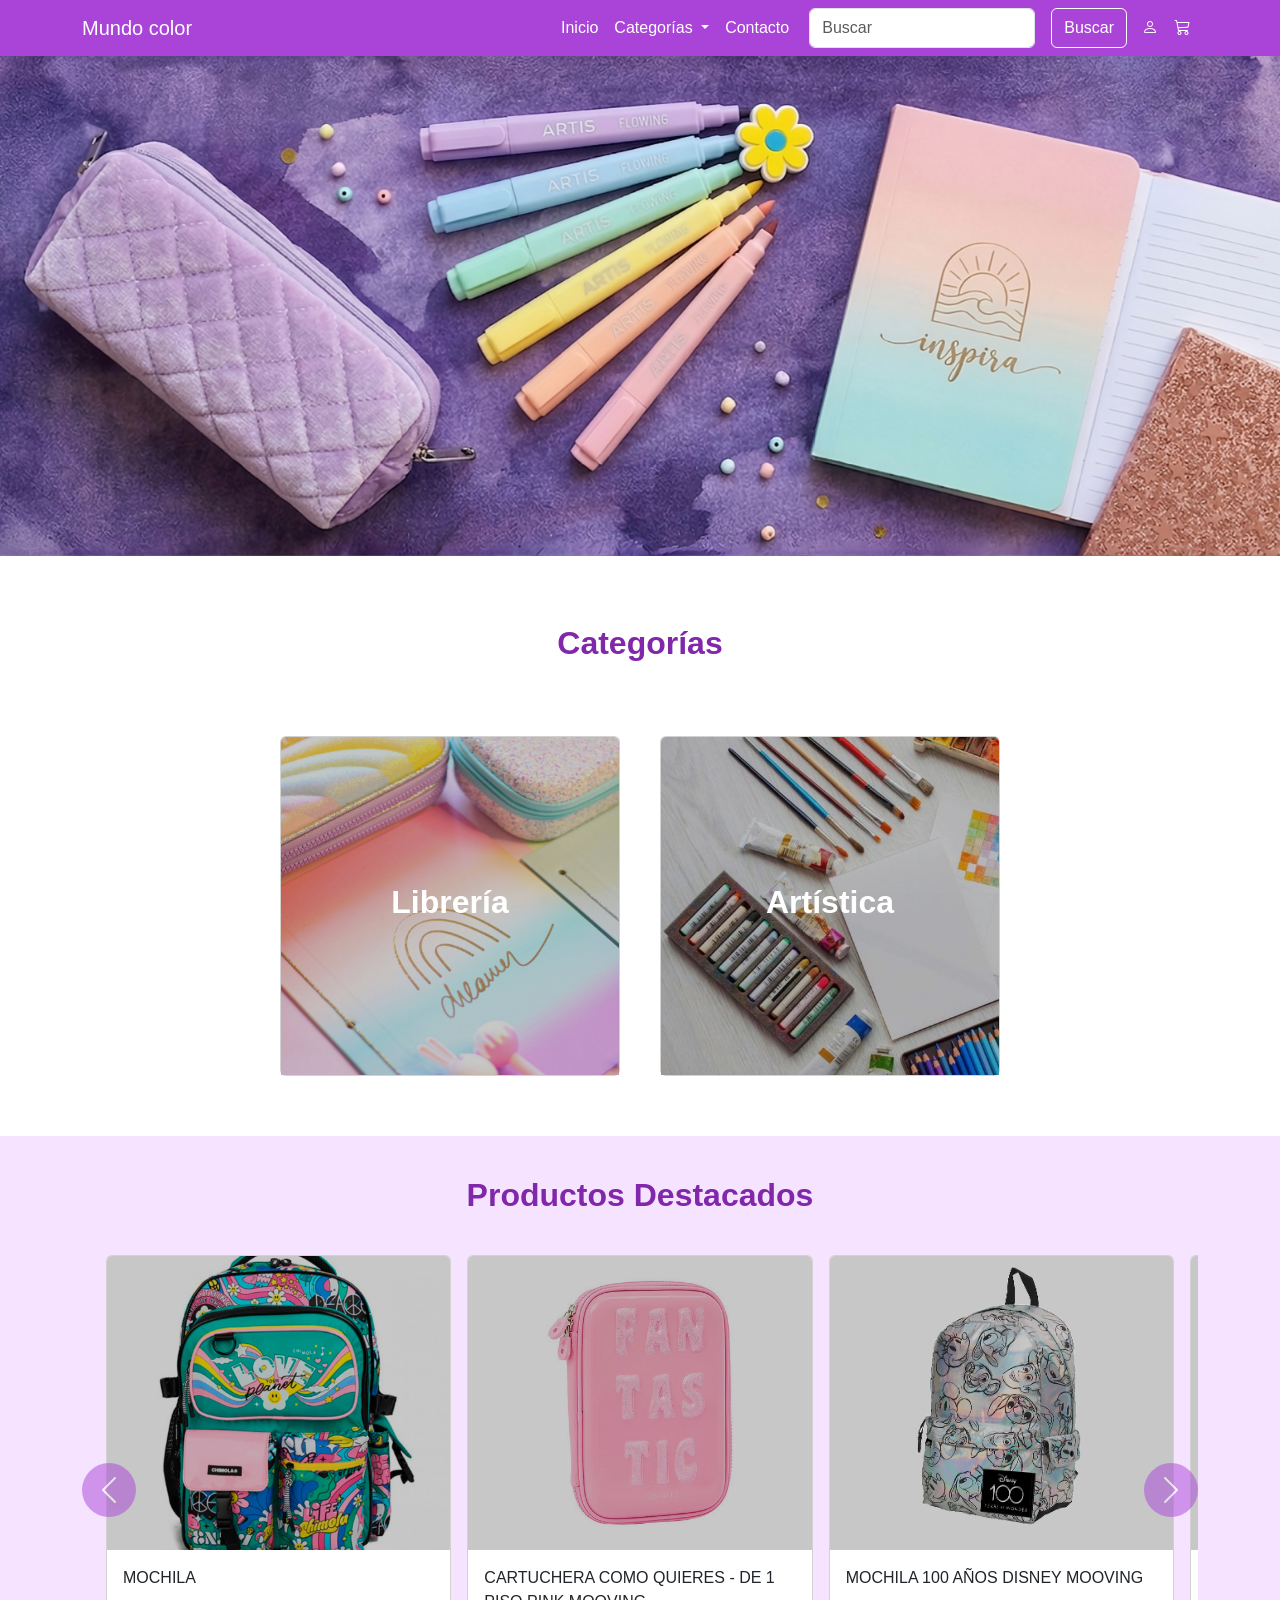
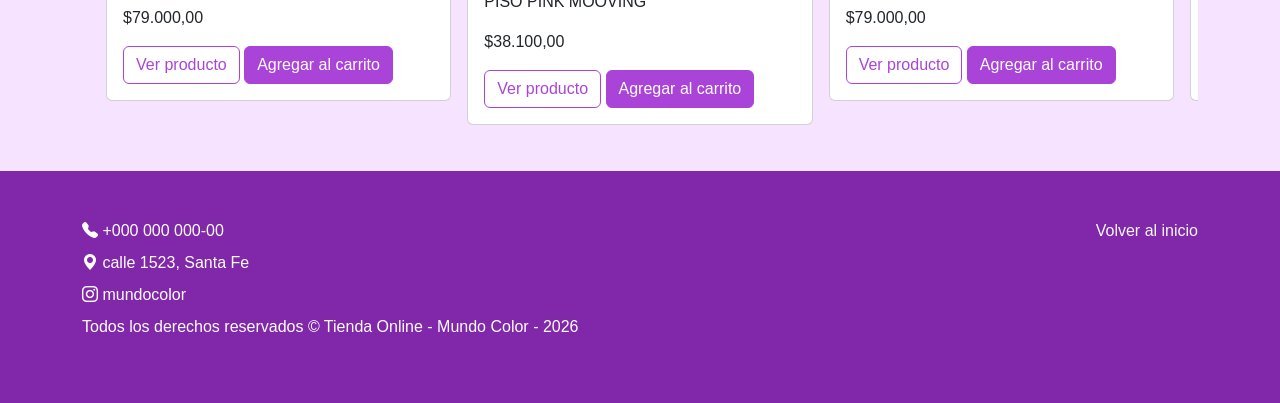
<file: index.html>
<!DOCTYPE html>
<html lang="es">
<head>
  <meta charset="UTF-8">
  <meta name="viewport" content="width=device-width, initial-scale=1.0">
  <title>Librería Mundo Color</title>

<link rel="stylesheet" href="https://cdn.jsdelivr.net/npm/bootstrap-icons@1.11.3/font/bootstrap-icons.min.css">
  <link href="https://cdn.jsdelivr.net/npm/bootstrap@5.3.3/dist/css/bootstrap.min.css" rel="stylesheet">
  <link rel="stylesheet" href="Style/inicio.css">
</head>
<body>

<!-- NAVBAR -->

<nav class="navbar navbar-expand-lg navbar-dark bg-dark" id="navbar">
  <div class="container">
    <a class="navbar-brand" href="#">Mundo color</a>


    <button class="navbar-toggler" type="button" data-bs-toggle="collapse" data-bs-target="#menu">
      <span class="navbar-toggler-icon"></span>
    </button>


    <div class="collapse navbar-collapse" id="menu">
      <ul class="navbar-nav ms-auto">
        <li class="nav-item"><a class="nav-link" href="index.html">Inicio</a></li>
        <!-- dropdown -->
         <li class="nav-item dropdown">
          <a class="nav-link dropdown-toggle" href="#" id="navbarDropdown" role="button" data-bs-toggle="dropdown" aria-expanded="false">
            Categorías
          </a>
          <ul class="dropdown-menu" aria-labelledby="navbarDropdown">
            <li><a class="dropdown-item" href="categoria1.html">Librería</a></li>
            <li><a class="dropdown-item" href="categoria2.html">Artística</a></li>
            <li><a class="dropdown-item" href="categoria3.html">Cotillón</a></li>
          </ul>
        </li>
        <li class="nav-item"><a class="nav-link" href="contacto.html">Contacto</a></li>
      
  <!-- buscador -->
      <form class="d-flex">
        <input class="form-control me-2" type="search" placeholder="Buscar" aria-label="Search">
        <button class="btn btn-outline-success" type="submit">Buscar</button>
      </form>
        
      <li class="nav-item person"><a class="nav-link" href="sesion.html"><i class="bi bi-person"></i></a></li>
      <li class="nav-item"><a class="nav-link" href="carrito.html"><i class="bi bi-cart3"></i></a></li>

      </ul>
   
    </div>
  </div>
</nav>

<!-- CARROUSEL -->
<div id="carouselExample" class="carousel slide" data-bs-ride="carousel">
  <div class="carousel-inner">


    <div class="carousel-item active">
      <img src="./Imagenes/banners/carrousel.png" class="d-block w-100" alt="Banner 1">
    </div>


    <div class="carousel-item">
      <img src="./Imagenes/banners/carrousel2.png" class="d-block w-100" alt="Banner 2">
    </div>

    


  </div>
</div>


<section class="container mt-5">
  <h2 class="text-center mb-4 title-categorias">Categorías</h2>


              <!-- CATEGORÍAS  -->
<div class="categorias">
      <div class="row row-cols-1 row-cols-md-3 g-4" id="categorias">
      <div class="col">
        <a href="categoria1.html" class="text-decoration-none">
      <div class="card text-black">
        <img src="./Imagenes/Portadas/portada.png" class="card-img-top" alt="Librería" >

        <div class="card-img-overlay d-flex align-items-center justify-content-center">
          <h2 class="card-title">Librería</h2>
        </div>
      </div>
        </a>
    </div>
  

      <div class="col">
        <a href="categoria2.html" class="text-decoration-none">
      <div class="card text-black">
        <img src="./Imagenes/Portadas/Portada-artist.jpg" class="card-img-top" alt="Cotillón">

        <div class="card-img-overlay d-flex align-items-center justify-content-center">
          <h2 class="card-title">Artística</h2>
        </div>
      </div>
        </a>
    </div>
    </div>
  </div>
</div>

</section>

<!--  PRODUCTOS DESTACADOS -->
<div class="card-container">
<section class="container mt-5 ">
  <h2 class="text-center mb-4 title-destacados">Productos Destacados</h2>
<div id="carouselExample" class="carousel slide">
  <div class="carousel-inner carousel-card" >
    <div class="carousel-item active carousel-card-item" >
      <div class="card" >
        <div class="image-wrapper">
  <img src="Imagenes/1224031.jpg" class="card-img-top img-carousel" alt="...">
  </div>
  <div class="card-body">
 <p class="card-text">MOCHILA </p>
              <p class="card-text">$79.000,00</p>
                  <button type="button" class="btn btn-outline-secondary"
                    data-bs-toggle="modal"
                    data-bs-target="#modalMochilaPlanet">
                    Ver producto
                  </button>   
    <a href="" class="btn btn-primary">Agregar al carrito</a>
    
  </div>
</div>
    </div>
    <div class="carousel-item carousel-card-item" >
      <div class="card" >
        <div class="image-wrapper">
  <img src="Imagenes/imagen.webp" class="card-img-top img-carousel" alt="..." >
  </div>
  <div class="card-body">
   <p class="card-text">CARTUCHERA COMO QUIERES - DE 1 PISO PINK MOOVING</p>
              <p class="card-text">$38.100,00</p>
               <button type="button" class="btn btn-outline-secondary"
                    data-bs-toggle="modal"
                    data-bs-target="#modalrosa">
                    Ver producto
                  </button>  
    <a href="" class="btn btn-primary">Agregar al carrito</a>
  </div>
</div>
    </div>
    <div class="carousel-item carousel-card-item" >
      <div class="card" >
        <div class="image-wrapper">
  <img src="Imagenes/mochila.webp" class="card-img-top img-carousel" alt="..." >
  </div>
  <div class="card-body">
 <p class="card-text">MOCHILA 100 AÑOS DISNEY MOOVING</p>
              <p class="card-text">$79.000,00</p>
               <button type="button" class="btn btn-outline-secondary"
                    data-bs-toggle="modal"
                    data-bs-target="#modalMochilaDisney">
                    Ver producto
                  </button>  
    <a href="#" class="btn btn-primary">Agregar al carrito</a>
  </div>
</div>
    </div>
    <div class="carousel-item carousel-card-item" >
      <div class="card" >
        <div class="image-wrapper">
  <img src="Imagenes/mochila2.webp" class="card-img-top img-carousel" alt="..." >
  </div>
  <div class="card-body">
     <p class="card-text">MOCHILA BAIRES MOOVING</p>
              <p class="card-text">$113.750,00</p>
                <button type="button" class="btn btn-outline-secondary"
                    data-bs-toggle="modal"
                    data-bs-target="#modalBaires">
                    Ver producto
                  </button> 
    <a href="#" class="btn btn-primary">Agregar al carrito</a>
  </div>
</div>
    </div>
    
    <div class="carousel-item carousel-card-item" >
      <div class="card" >
        <div class="image-wrapper">
  <img src="Imagenes/fibrones.webp" class="card-img-top img-carousel" alt="..." >
  </div>
  <div class="card-body">
        <p class="card-text">Fibrones doble punta Touch x24 </p>
              <p class="card-text">$ 19.550,00</p>
                <button type="button" class="btn btn-outline-secondary"
                    data-bs-toggle="modal"
                    data-bs-target="#modalFibrones">
                    Ver producto
                  </button> 
    <a href="#" class="btn btn-primary">Agregar al carrito</a>
  </div>
</div>
    </div>
  </div>
  <button class="carousel-control-prev" type="button" data-bs-target="#carouselExample" data-bs-slide="prev">
    <span class="carousel-control-prev-icon" aria-hidden="true"></span>
    <span class="visually-hidden">Previous</span>
  </button>
  <button class="carousel-control-next" type="button" data-bs-target="#carouselExample" data-bs-slide="next">
    <span class="carousel-control-next-icon" aria-hidden="true"></span>
    <span class="visually-hidden">Next</span>
  </button>
</div>
</section>
</div>


<!-- MODAL PRODUCTOS DESTACADOS -->

<div class="modal fade" id="modalMochilaPlanet" tabindex="-1" aria-labelledby="exampleModalCenterTitle" aria-hidden="true">
  <div class="modal-dialog modal-dialog-centered">
    <div class="modal-content">
      <div class="modal-header">
        <h5 class="modal-title" id="exampleModalCenterTitle">Detalle del producto</h5>
        
        <button type="button" class="btn-close" data-bs-dismiss="modal" aria-label="Close"></button>
      </div>
      <div class="modal-body">
      <p>Lo que tenés que saber de este producto:</p> 
          </p>Diseño de la tela: CHIMOLA TR95</p>
          <p>Mochila reforzada hecha de poliéster.</p>
          <p>Sistema de cerrado: cierre.</p>
          <p>Tiene 6 compartimentos y bolsillo para botellas.</p>
      </div>
      <div class="modal-footer">
        <button type="button" class="btn btn-secondary" data-bs-dismiss="modal">Cerrar</button>
      </div>
    </div>
  </div>
</div>

    </div>
  </div>    


<!-- modal producto 2 -->

<div class="modal fade" id="modalrosa" tabindex="-1">  
    <div class="modal-dialog modal-dialog-centered">
    <div class="modal-content">
      <div class="modal-header">
        <h5 class="modal-title" id="exampleModalCenterTitle">Detalle del producto</h5>
        
        <button type="button" class="btn-close" data-bs-dismiss="modal" aria-label="Close"></button>
      </div>
      <div class="modal-body">
        <p>Canopla EVA 1 piso con relieve COMO QUIERES - PINK MOOVING</p>

            <p>Solapa interna con 24 elásticos para lápices ✏️</p>

            <p>Excelente calidad y costuras resistentes 💪</p>

            <p>Medidas: 16x23x4.5 cm 📏</p>

            <p>Fabricada en EVA de alta densidad, duradera y ligera 🛡️</p>

            <p>2 bolsillos internos grandes de red con interior celeste 💙</p>

            <p>Ideal para organizar tus lápices y útiles con estilo y funcionalidad. </p>
      </div>
      <div class="modal-footer">
        <button type="button" class="btn btn-secondary" data-bs-dismiss="modal">Cerrar</button>
      </div>
    </div>
  </div>
</div>

    </div>
  </div>    

<!-- modal producto 3 -->


<div class="modal fade" id="modalMochilaDisney" tabindex="-1">
    <div class="modal-dialog modal-dialog-centered">
    <div class="modal-content">
      <div class="modal-header">
        <h5 class="modal-title" id="exampleModalCenterTitle">Detalle del producto</h5>
        
        <button type="button" class="btn-close" data-bs-dismiss="modal" aria-label="Close"></button>
      </div>
      <div class="modal-body">
                <p>La Mochila Mooving Disney 100 es el complemento perfecto para cualquier aventura diaria o viaje escolar. Con una capacidad de 19 litros, está diseñada para transportar con facilidad una notebook de hasta 17 pulgadas, protegiéndola en su compartimento especial.  </p>
        <p>Su material PU holográfico no solo le da un toque moderno y llamativo, sino que también es resistente para el uso cotidiano. El color violeta y el diseño inspirado en los icónicos personajes Disney añaden un estilo único y divertido a tus días.</p>
      </div>
      <div class="modal-footer">
        <button type="button" class="btn btn-secondary" data-bs-dismiss="modal">Cerrar</button>
      </div>
    </div>
  </div>
</div>

    </div>
  </div>    



<!-- producto 4 -->

<div class="modal fade" id="modalBaires" tabindex="-1">
    <div class="modal-dialog modal-dialog-centered">
    <div class="modal-content">
      <div class="modal-header">
        <h5 class="modal-title" id="exampleModalCenterTitle">Detalle del producto</h5>
        
        <button type="button" class="btn-close" data-bs-dismiss="modal" aria-label="Close"></button>
      </div>
      <div class="modal-body">
     <p>MOCHILA URBANA ESCOLAR CON COMPARTIMIENTO ACOLCHONADO PARA N NOTEBOOK DE 17'', COSTURAS REFORZADAS, INTERIOR COMPLETAMENTE FORRADO Y BOLSILLOS LATERALES   </p>
        <p>Medida: 42X28,5X15,5 CM 19 LITROS</p>
      </div>
      <div class="modal-footer">
        <button type="button" class="btn btn-secondary" data-bs-dismiss="modal">Cerrar</button>
      </div>
    </div>
  </div>
</div>

    </div>
  </div>   

<!-- producto 5 -->

<div class="modal fade" id="modalFibrones" tabindex="-1">
    <div class="modal-dialog modal-dialog-centered">
    <div class="modal-content">
      <div class="modal-header">
        <h5 class="modal-title" id="exampleModalCenterTitle">Detalle del producto</h5>
        
        <button type="button" class="btn-close" data-bs-dismiss="modal" aria-label="Close"></button>
      </div>
      <div class="modal-body">
      <p>Fibrones Touch doble punta x24 colores con excelente pigmentación 🎨</p>

<p>Perfectos para ilustración, dibujo, lettering y trabajos creativos ✨</p>

<p>Incluyen punta fina y biselada para mayor precisión y variedad de trazos.</p>
      </div>
      <div class="modal-footer">
        <button type="button" class="btn btn-secondary" data-bs-dismiss="modal">Cerrar</button>
      </div>
    </div>
  </div>
</div>

    </div>
  </div>   

<!-- producto 6 -->

<div class="modal fade" id="modalCarpetaPastel" tabindex="-1">
    <div class="modal-dialog modal-dialog-centered">
    <div class="modal-content">
      <div class="modal-header">
        <h5 class="modal-title" id="exampleModalCenterTitle">Detalle del producto</h5>
        
        <button type="button" class="btn-close" data-bs-dismiss="modal" aria-label="Close"></button>
      </div>
      <div class="modal-body">
      <p>Carpeta Pastel x12 con diseño adorable 🌸</p>

<p>Tapa resistente y de excelente calidad para acompañarte todo el año 💪</p>

<p>Ideal para organizar hojas, apuntes y materias con mucho estilo 📚</p>

<p>Cuenta con anillos reforzados y cierre seguro para mayor comodidad ✨</p>

<p>Perfecta para la escuela, el colegio o uso diario.</p>
      </div>
      <div class="modal-footer">
        <button type="button" class="btn btn-secondary" data-bs-dismiss="modal">Cerrar</button>
      </div>
    </div>
  </div>
</div>

    </div>
  </div>   



<!-- FOOTER -->
<footer class="text-muted py-5 ">
  <div class="container">

    <p class="float-end mb-1">
      <a href="#" class="text-light text-decoration-none">
        Volver al inicio
      </a>
    </p>
<p class="mb-2">
  <i class="bi bi-telephone-fill"></i>
  +000 000 000-00
</p>
    <p class="mb-2">
      <i class="bi bi-geo-alt-fill"></i>
      calle 1523, Santa Fe
    </p>

    <p class="mb-0">
      <i class="bi bi-instagram"></i>
      mundocolor
    </p>
    <p class="mt-2">
      Todos los derechos reservados &copy; Tienda Online - Mundo Color - 2026
    </p>


  </div>
</footer>
<script src="https://code.jquery.com/jquery-3.7.1.min.js"></script>

<script src="https://cdn.jsdelivr.net/npm/bootstrap@5.3.3/dist/js/bootstrap.bundle.min.js"></script>

<script src="./js/index.js"></script>
</body>
</html>
</file>
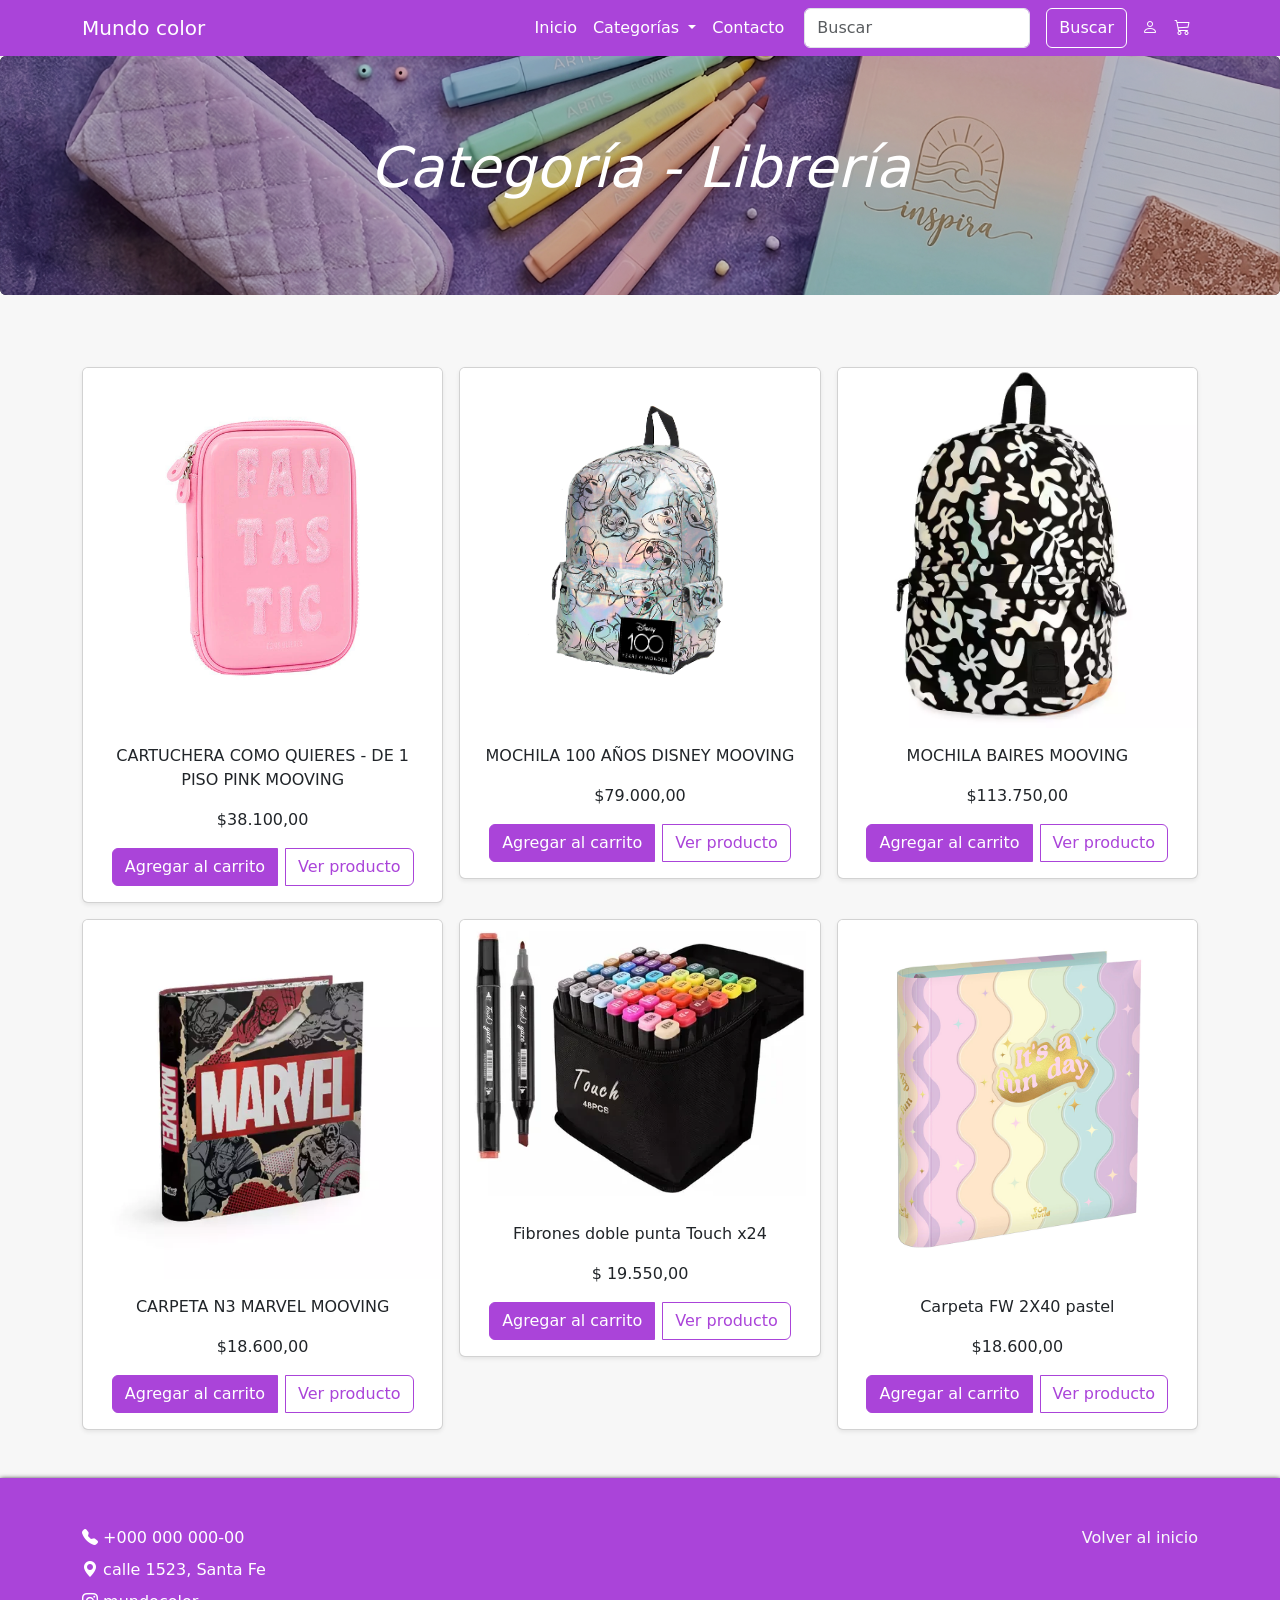
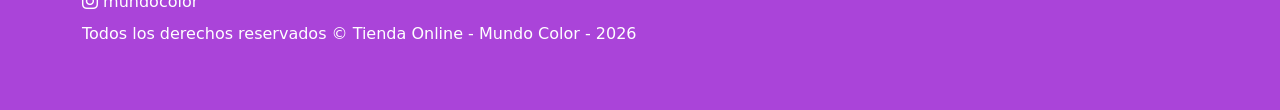
<file: categoria1.html>
<!DOCTYPE html>
<html lang="en">
<head>
    <meta charset="UTF-8">
    <meta name="viewport" content="width=device-width, initial-scale=1.0">
    <link rel="stylesheet" href="https://cdn.jsdelivr.net/npm/bootstrap-icons@1.11.3/font/bootstrap-icons.min.css">
  <link href="https://cdn.jsdelivr.net/npm/bootstrap@5.3.3/dist/css/bootstrap.min.css" rel="stylesheet">
    <link rel="stylesheet" href="Style/categoria1.css">
    <title>Categoría - Librería</title>
</head>
<body>
    
<!-- Autor: Milagros Curuchet (Persona 2 - Página de categoría 1 + modal) -->


<!-- NAVBAR -->


<nav class="navbar navbar-expand-lg navbar-dark bg-dark" id="navbar">
  <div class="container">
    <a class="navbar-brand" href="#">Mundo color</a>


    <button class="navbar-toggler" type="button" data-bs-toggle="collapse" data-bs-target="#menu">
      <span class="navbar-toggler-icon"></span>
    </button>


    <div class="collapse navbar-collapse" id="menu">
      <ul class="navbar-nav ms-auto">
        <li class="nav-item"><a class="nav-link" href="index.html">Inicio</a></li>
        <!-- dropdown -->
         <li class="nav-item dropdown">
          <a class="nav-link dropdown-toggle" href="#" id="navbarDropdown" role="button" data-bs-toggle="dropdown" aria-expanded="false">
            Categorías
          </a>
          <ul class="dropdown-menu" aria-labelledby="navbarDropdown">
            <li><a class="dropdown-item" href="categoria1.html">Librería</a></li>
            <li><a class="dropdown-item" href="categoria2.html">Artística</a></li>
            <li><a class="dropdown-item" href="categoria3.html">Cotillón</a></li>
          </ul>
        </li>
        <li class="nav-item"><a class="nav-link" href="contacto.html">Contacto</a></li>
      
  <!-- buscador -->
      <form class="d-flex">
        <input class="form-control me-2" type="search" placeholder="Buscar" aria-label="Search">
        <button class="btn btn-outline-success" type="submit">Buscar</button>
      </form>
        
      <li class="nav-item person"><a class="nav-link" href="sesion.html"><i class="bi bi-person"></i></a></li>
      <li class="nav-item"><a class="nav-link" href="carrito.html"><i class="bi bi-cart3"></i></a></li>

      </ul>
   
    </div>
  </div>
</nav>


<!-- Banner -->

  <div class="p-4 p-md-5 mb-4 text-white rounded bg-dark d-flex justify-content-center align-items-center text-center" id="banner-categoria">
    <div class="col-12 col-md-8 px-0">
      <h1 class="display-4 fst-italic titulo-categoria">Categoría - Librería</h1>
      <p class="lead my-3"></p>
      <p class="lead mb-0"><a href="#" class="text-white fw-bold"></a></p>
    </div>
  </div>

<!-- CARDS -->
  <div class="album py-5 bg-light container-cards" >
    <div class="container">

      <div class="row row-cols-1 row-cols-sm-2 row-cols-md-3 g-3">
        <div class="col">
          <div class="card shadow-sm">
        <img src="./Imagenes/imagen.webp" class="card-img-top" alt="Producto cartuchera rosa de un piso con la frase 'fantastic'">
            <div class="card-body text-center">
              <p class="card-text">CARTUCHERA COMO QUIERES - DE 1 PISO PINK MOOVING</p>
              <p class="card-text">$38.100,00</p>
              <div class="d-flex justify-content-center align-items-center">
                <div class="btn-group">
                  <button class="btn btn-primary me-2 btn-carrito">Agregar al carrito</button>
                    <button type="button" class="btn btn-outline-secondary " data-bs-toggle="modal" data-bs-target="#exampleModalCenter">
                                        Ver producto
                    </button>
                </div>
              </div>
            </div>
          </div>
        </div>
        <div class="col">
          <div class="card shadow-sm">
            <img src="./Imagenes/mochila.webp" class="card-img-top" alt="Producto mochila holográfica estampadas con caras de stich, woody, donald, mickey, minnie y goofy">
            <div class="card-body text-center">
              <p class="card-text">MOCHILA 100 AÑOS DISNEY MOOVING</p>
              <p class="card-text">$79.000,00</p>
              <div class="d-flex justify-content-center align-items-center">
                <div class="btn-group">
                  <button class="btn btn-primary me-2 btn-carrito">Agregar al carrito</button>
                    <button type="button" class="btn btn-outline-secondary"
                        data-bs-toggle="modal"
                        data-bs-target="#modalMochilaDisney">
                          Ver producto
                    </button>
                </div>
              </div>
            </div>
          </div>
        </div>
        <div class="col">
          <div class="card shadow-sm">
        <img src="./Imagenes/mochila2.webp" class="card-img-top" alt="Producto mochila negra y blanca con estampado ornamental">
            <div class="card-body text-center">
              <p class="card-text">MOCHILA BAIRES MOOVING</p>
              <p class="card-text">$113.750,00</p>
              <div class="d-flex justify-content-center align-items-center">
                <div class="btn-group">
                  <button class="btn btn-primary me-2 btn-carrito">Agregar al carrito</button>
<button type="button" class="btn btn-outline-secondary"
data-bs-toggle="modal"
data-bs-target="#modalBaires">
  Ver producto
</button>               
 </div>
              </div>
            </div>
          </div>
        </div>

        <div class="col">
          <div class="card shadow-sm">
            <img src="./Imagenes/carpetamarvel.webp" class="card-img-top" alt="Producto mochila marvel con estampado de los personajes de la saga">
            <div class="card-body text-center">
              <p class="card-text">CARPETA N3 MARVEL MOOVING</p>
              <p class="card-text">$18.600,00</p>
              <div class="d-flex justify-content-center align-items-center">
                <div class="btn-group">
                  <button class="btn btn-primary me-2 btn-carrito">Agregar al carrito</button>
<button type="button" class="btn btn-outline-secondary"
data-bs-toggle="modal"
data-bs-target="#modalCarpeta">
  Ver producto
</button>                     
                </div>
                
              </div>
            </div>
          </div>
        </div>
        <div class="col">
          <div class="card shadow-sm">
            <img src="./Imagenes/fibrones.webp" class="card-img-top" alt="Fibrones doble punta x24">

            <div class="card-body text-center">
              <p class="card-text">Fibrones doble punta Touch x24 </p>
              <p class="card-text">$ 19.550,00</p>
              
              <div class="d-flex justify-content-center align-items-center">
                
                <div class="btn-group">
                   <button class="btn btn-primary me-2 btn-carrito">Agregar al carrito</button>
<button type="button" class="btn btn-outline-secondary"
data-bs-toggle="modal"
data-bs-target="#modalFibrones">
  Ver producto
</button>                     
                </div>
              
              </div>
            </div>
          </div>
        </div>
        <div class="col">
          <div class="card shadow-sm">
            <img src="./Imagenes/carpeta.webp" class="card-img-top" alt="Producto carpeta de colores pasteles">

            <div class="card-body text-center">
              <p class="card-text">Carpeta FW 2X40 pastel</p>
              <p class="card-text">$18.600,00</p>
              <div class="d-flex justify-content-center align-items-center">
                <div class="btn-group">
                  <button class="btn btn-primary me-2 btn-carrito">Agregar al carrito</button>
                  <button type="button" class="btn btn-outline-secondary"
data-bs-toggle="modal"
data-bs-target="#modalCarpetaPastel">
  Ver producto
</button>   
                </div>
              </div>
            </div>
          </div>
        </div>


<!-- Modal -->
<div class="modal fade" id="exampleModalCenter" tabindex="-1" aria-labelledby="exampleModalCenterTitle" aria-hidden="true">
  <div class="modal-dialog modal-dialog-centered">
    <div class="modal-content">
      <div class="modal-header">
        <h5 class="modal-title" id="exampleModalCenterTitle">Detalle del producto</h5>
        
        <button type="button" class="btn-close" data-bs-dismiss="modal" aria-label="Close"></button>
      </div>
      <div class="modal-body">
      <img src="./Imagenes/imagen.webp" class="card-img-top img-modal" alt="Producto cartuchera rosa de un piso con la frase 'fantastic'">

        <p>Canopla EVA 1 piso con relieve COMO QUIERES - PINK MOOVING</p>

            <p>Solapa interna con 24 elásticos para lápices ✏️</p>

            <p>Excelente calidad y costuras resistentes 💪</p>

            <p>Medidas: 16x23x4.5 cm 📏</p>

            <p>Fabricada en EVA de alta densidad, duradera y ligera 🛡️</p>

            <p>2 bolsillos internos grandes de red con interior celeste 💙</p>

            <p>Ideal para organizar tus lápices y útiles con estilo y funcionalidad. </p>
      </div>
      <div class="modal-footer">
        <button type="button" class="btn btn-secondary" data-bs-dismiss="modal">Cerrar</button>
      </div>
    </div>
  </div>
</div>

    </div>
  </div>    


<!-- modal producto 2 -->

<div class="modal fade" id="modalMochilaDisney" tabindex="-1">  
    <div class="modal-dialog modal-dialog-centered">
    <div class="modal-content">
      <div class="modal-header">
        <h5 class="modal-title" id="exampleModalCenterTitle">Detalle del producto</h5>
        
        <button type="button" class="btn-close" data-bs-dismiss="modal" aria-label="Close"></button>
      </div>
      <div class="modal-body">
          <img src="./Imagenes/mochila.webp" class="card-img-top img-modal" alt="Producto mochila holográfica estampadas con caras de stich, woody, donald, mickey, minnie y goofy">

        <p>La Mochila Mooving Disney 100 es el complemento perfecto para cualquier aventura diaria o viaje escolar. Con una capacidad de 19 litros, está diseñada para transportar con facilidad una notebook de hasta 17 pulgadas, protegiéndola en su compartimento especial.  </p>
        <p>Su material PU holográfico no solo le da un toque moderno y llamativo, sino que también es resistente para el uso cotidiano. El color violeta y el diseño inspirado en los icónicos personajes Disney añaden un estilo único y divertido a tus días.</p>
      </div>
      <div class="modal-footer">
        <button type="button" class="btn btn-secondary" data-bs-dismiss="modal">Cerrar</button>
      </div>
    </div>
  </div>
</div>

    </div>
  </div>    

<!-- modal producto 3 -->


<div class="modal fade" id="modalBaires" tabindex="-1">
    <div class="modal-dialog modal-dialog-centered">
    <div class="modal-content">
      <div class="modal-header">
        <h5 class="modal-title" id="exampleModalCenterTitle">Detalle del producto</h5>
        
        <button type="button" class="btn-close" data-bs-dismiss="modal" aria-label="Close"></button>
      </div>
      <div class="modal-body">
                <img src="./Imagenes/mochila2.webp" class="card-img-top img-modal" alt="Producto mochila negra y blanca con estampado ornamental">
        <p>MOCHILA URBANA ESCOLAR CON COMPARTIMIENTO ACOLCHONADO PARA N NOTEBOOK DE 17'', COSTURAS REFORZADAS, INTERIOR COMPLETAMENTE FORRADO Y BOLSILLOS LATERALES   </p>
        <p>Medida: 42X28,5X15,5 CM 19 LITROS</p>
      </div>
      <div class="modal-footer">
        <button type="button" class="btn btn-secondary" data-bs-dismiss="modal">Cerrar</button>
      </div>
    </div>
  </div>
</div>

    </div>
  </div>    



<!-- producto 4 -->

<div class="modal fade" id="modalCarpeta" tabindex="-1">
    <div class="modal-dialog modal-dialog-centered">
    <div class="modal-content">
      <div class="modal-header">
        <h5 class="modal-title" id="exampleModalCenterTitle">Detalle del producto</h5>
        
        <button type="button" class="btn-close" data-bs-dismiss="modal" aria-label="Close"></button>
      </div>
      <div class="modal-body">
      <img src="./Imagenes/carpetamarvel.webp" class="card-img-top img-modal" alt="Producto mochila marvel con estampado de los personajes de la saga">

      <p>Carpeta N°3 Marvel Mooving con diseño exclusivo de tus superhéroes favoritos 🦸</p>

<p>Tapa resistente y de excelente calidad para acompañarte todo el año 💪</p>

<p>Ideal para organizar hojas, apuntes y materias con mucho estilo 📚</p>

<p>Cuenta con anillos reforzados y cierre seguro para mayor comodidad ✨</p>

<p>Diseño moderno y colorido inspirado en el universo Marvel 🔥</p>

<p>Perfecta para la escuela, el colegio o uso diario.</p>
      </div>
      <div class="modal-footer">
        <button type="button" class="btn btn-secondary" data-bs-dismiss="modal">Cerrar</button>
      </div>
    </div>
  </div>
</div>

    </div>
  </div>   

<!-- producto 5 -->

<div class="modal fade" id="modalFibrones" tabindex="-1">
    <div class="modal-dialog modal-dialog-centered">
    <div class="modal-content">
      <div class="modal-header">
        <h5 class="modal-title" id="exampleModalCenterTitle">Detalle del producto</h5>
        
        <button type="button" class="btn-close" data-bs-dismiss="modal" aria-label="Close"></button>
      </div>
      <div class="modal-body">
                    <img src="./Imagenes/fibrones.webp" class="card-img-top img-modal" alt="Fibrones doble punta x24">

      <p>Fibrones Touch doble punta x24 colores con excelente pigmentación 🎨</p>

<p>Perfectos para ilustración, dibujo, lettering y trabajos creativos ✨</p>

<p>Incluyen punta fina y biselada para mayor precisión y variedad de trazos.</p>
      </div>
      <div class="modal-footer">
        <button type="button" class="btn btn-secondary" data-bs-dismiss="modal">Cerrar</button>
      </div>
    </div>
  </div>
</div>

    </div>
  </div>   

<!-- producto 6 -->

<div class="modal fade" id="modalCarpetaPastel" tabindex="-1">
    <div class="modal-dialog modal-dialog-centered">
    <div class="modal-content">
      <div class="modal-header">
        <h5 class="modal-title" id="exampleModalCenterTitle">Detalle del producto</h5>
        
        <button type="button" class="btn-close" data-bs-dismiss="modal" aria-label="Close"></button>
      </div>
      <div class="modal-body">
      <img src="./Imagenes/carpeta.webp" class="card-img-top img-modal" alt="Producto carpeta de colores pasteles">
      <p>Carpeta Pastel x12 con diseño adorable 🌸</p>

<p>Tapa resistente y de excelente calidad para acompañarte todo el año 💪</p>

<p>Ideal para organizar hojas, apuntes y materias con mucho estilo 📚</p>

<p>Cuenta con anillos reforzados y cierre seguro para mayor comodidad ✨</p>

<p>Perfecta para la escuela, el colegio o uso diario.</p>
      </div>
      <div class="modal-footer">
        <button type="button" class="btn btn-secondary" data-bs-dismiss="modal">Cerrar</button>
      </div>
    </div>
  </div>
</div>

    </div>
  </div>   

</main>


<!-- FOOTER -->
<footer class="text-muted py-5 ">
  <div class="container">

    <p class="float-end mb-1">
      <a href="#" class="text-light text-decoration-none">
        Volver al inicio
      </a>
    </p>
<p class="mb-2">
  <i class="bi bi-telephone-fill"></i>
  +000 000 000-00
</p>
    <p class="mb-2">
      <i class="bi bi-geo-alt-fill"></i>
      calle 1523, Santa Fe
    </p>

    <p class="mb-0">
      <i class="bi bi-instagram"></i>
      mundocolor
    </p>
    <p class="mt-2">
      Todos los derechos reservados &copy; Tienda Online - Mundo Color - 2026
    </p>


  </div>
</footer>


<script src="https://cdn.jsdelivr.net/npm/bootstrap@5.3.0/dist/js/bootstrap.bundle.min.js"></script>
</body>
</html>
</file>
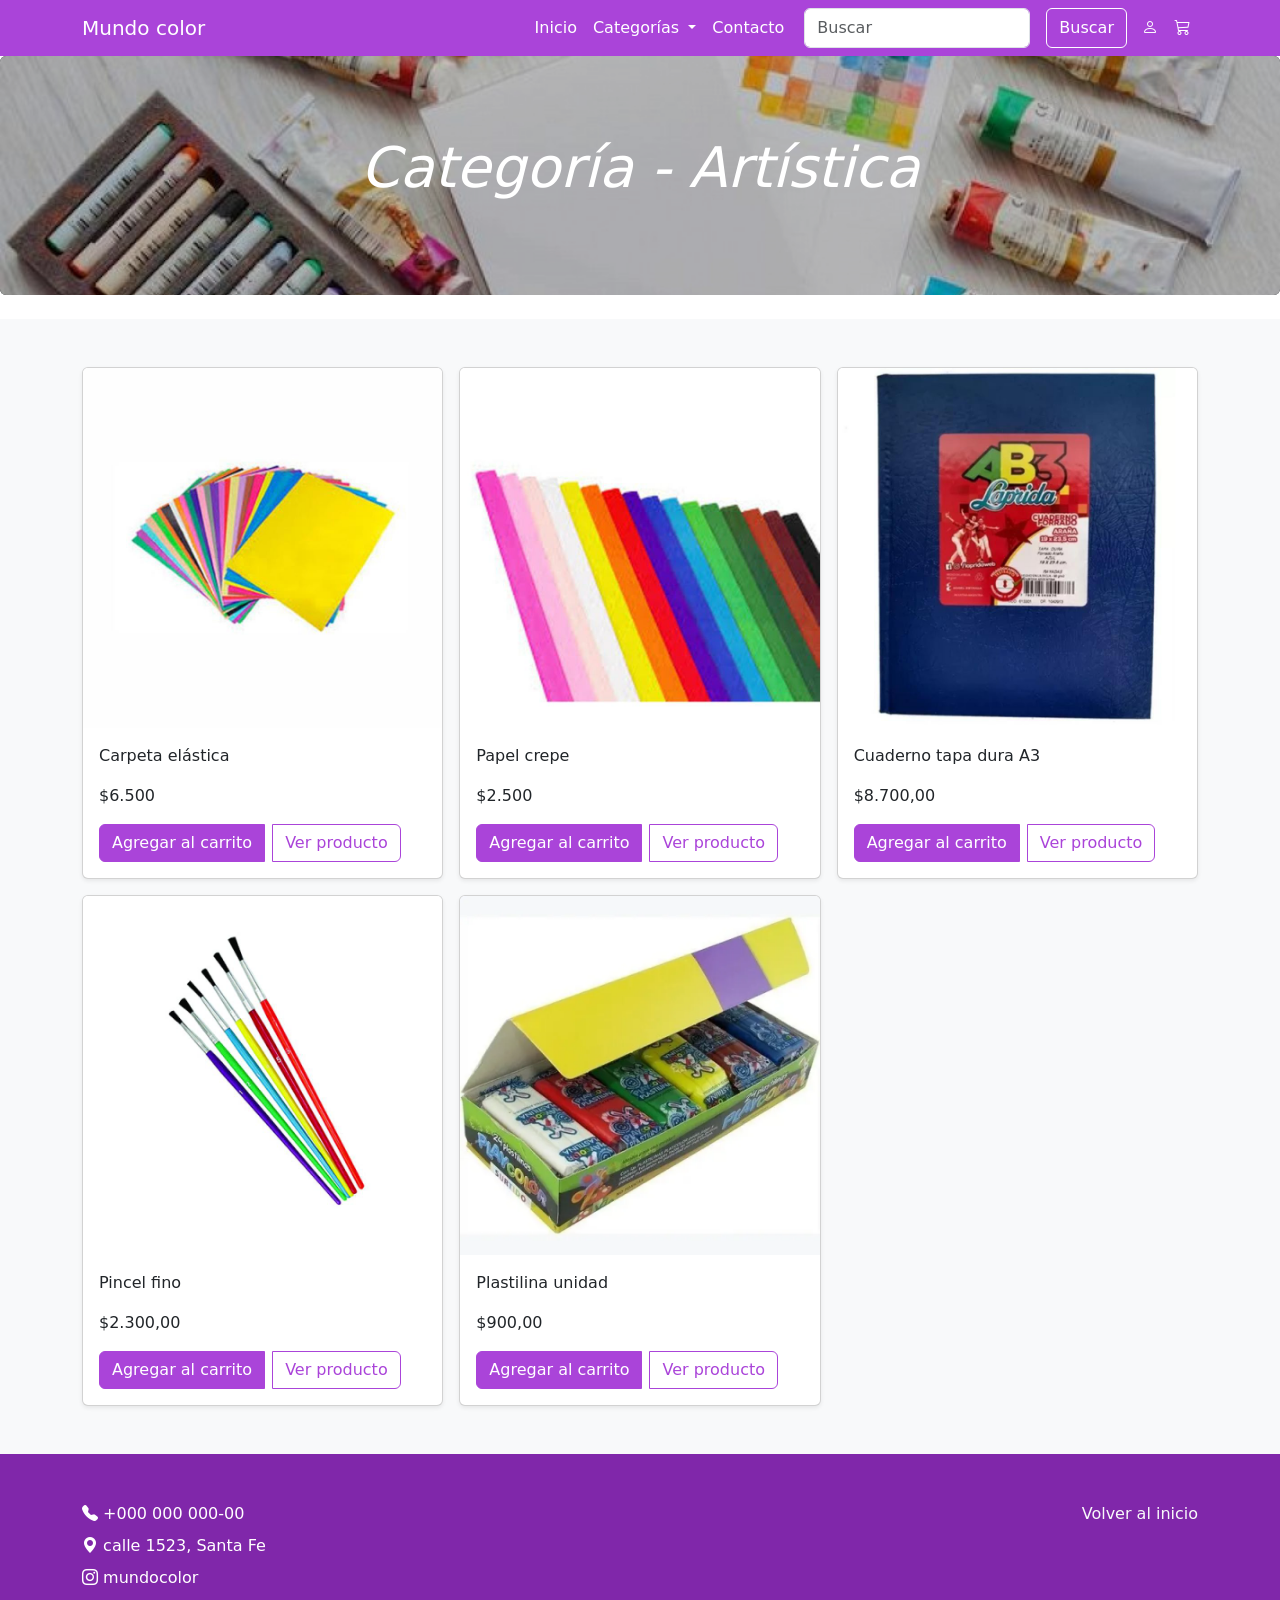
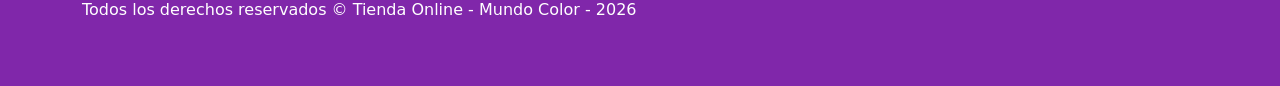
<file: categoria2.html>
<!DOCTYPE html>
<html lang="en">
<head>
    <meta charset="UTF-8">
    <meta name="viewport" content="width=device-width, initial-scale=1.0">
    <link rel="stylesheet" href="https://cdn.jsdelivr.net/npm/bootstrap-icons@1.11.3/font/bootstrap-icons.min.css">
  <link href="https://cdn.jsdelivr.net/npm/bootstrap@5.3.3/dist/css/bootstrap.min.css" rel="stylesheet">
    <link rel="stylesheet" href="Style/categoria2.css">
    <title>Categoría - Artística</title>
</head>
<body>
    
<!-- Autor: Franco Ramirez (Persona 3 - Página de categoría 2 + modal) -->


<!-- NAVBAR -->


<nav class="navbar navbar-expand-lg navbar-dark bg-dark" id="navbar">
  <div class="container">
    <a class="navbar-brand" href="#">Mundo color</a>


    <button class="navbar-toggler" type="button" data-bs-toggle="collapse" data-bs-target="#menu">
      <span class="navbar-toggler-icon"></span>
    </button>


    <div class="collapse navbar-collapse" id="menu">
      <ul class="navbar-nav ms-auto">
        <li class="nav-item"><a class="nav-link" href="index.html">Inicio</a></li>
        <!-- dropdown -->
         <li class="nav-item dropdown">
          <a class="nav-link dropdown-toggle" href="#" id="navbarDropdown" role="button" data-bs-toggle="dropdown" aria-expanded="false">
            Categorías
          </a>
          <ul class="dropdown-menu" aria-labelledby="navbarDropdown">
            <li><a class="dropdown-item" href="categoria1.html">Librería</a></li>
            <li><a class="dropdown-item" href="categoria2.html">Artística</a></li>
            <li><a class="dropdown-item" href="categoria3.html">Cotillón</a></li>
          </ul>
        </li>
        <li class="nav-item"><a class="nav-link" href="contacto.html">Contacto</a></li>
      
  <!-- buscador -->
      <form class="d-flex">
        <input class="form-control me-2" type="search" placeholder="Buscar" aria-label="Search">
        <button class="btn btn-outline-success" type="submit">Buscar</button>
      </form>
        
      <li class="nav-item person"><a class="nav-link" href="sesion.html"><i class="bi bi-person"></i></a></li>
      <li class="nav-item"><a class="nav-link" href="carrito.html"><i class="bi bi-cart3"></i></a></li>

      </ul>
   
    </div>
  </div>
</nav>


<!-- Banner -->



  <div class="p-4 p-md-5 mb-4 text-white rounded bg-dark d-flex justify-content-center align-items-center text-center" id="banner-categoria">
    <div class="col-12 col-md-8 px-0">
      <h1 class="display-4 fst-italic titulo-categoria">Categoría - Artística</h1>
      <p class="lead my-3"></p>
      <p class="lead mb-0"><a href="#" class="text-white fw-bold"></a></p>
    </div>
  </div>

<!-- CARDS -->
  <div class="album py-5 bg-light">
    <div class="container">

      <div class="row row-cols-1 row-cols-sm-2 row-cols-md-3 g-3">
        <div class="col">
          <div class="card shadow-sm">
        <img src="./Imagenes/carpetas-elastico.jpg" class="card-img-top" alt="Producto cartuchera rosa de un piso con la frase 'fantastic'">
            <div class="card-body">
              <p class="card-text">Carpeta elástica</p>
              <p class="card-text">$6.500</p>
              <div class="d-flex justify-content-between align-items-center">
                <div class="btn-group">
                  <button class="btn btn-primary me-2 btn-carrito">Agregar al carrito</button>
                    <button type="button" class="btn btn-outline-secondary" data-bs-toggle="modal" data-bs-target="#modal1">
                                        Ver producto
                    </button>
                </div>
              </div>
            </div>
          </div>
        </div>
        <div class="col">
          <div class="card shadow-sm">
            <img src="./Imagenes/papel-crepe.jpg" class="card-img-top" alt="">
            <div class="card-body">
              <p class="card-text">Papel crepe</p>
              <p class="card-text">$2.500</p>
              <div class="d-flex justify-content-between align-items-center">
                <div class="btn-group">
                  <button class="btn btn-primary me-2 btn-carrito">Agregar al carrito</button>
                    <button type="button" class="btn btn-outline-secondary"
                        data-bs-toggle="modal"
                        data-bs-target="#modal2">
                          Ver producto
                    </button>
                </div>
              </div>
            </div>
          </div>
        </div>
        <div class="col">
          <div class="card shadow-sm">
        <img src="./Imagenes/cuaderno-tapaDura.jpg" class="card-img-top" alt="Producto mochila negra y blanca con estampado ornamental">
            <div class="card-body">
              <p class="card-text">Cuaderno tapa dura A3</p>
              <p class="card-text">$8.700,00</p>
              <div class="d-flex justify-content-between align-items-center">
                <div class="btn-group">
                  <button class="btn btn-primary me-2 btn-carrito">Agregar al carrito</button>
<button type="button" class="btn btn-outline-secondary"
data-bs-toggle="modal"
data-bs-target="#modal3">
  Ver producto
</button>               
 </div>
              </div>
            </div>
          </div>
        </div>

        <div class="col">
          <div class="card shadow-sm">
            <img src="./Imagenes/pinceles-finos.jpg" class="card-img-top" alt="Producto mochila marvel con estampado de los personajes de la saga">
            <div class="card-body">
              <p class="card-text">Pincel fino</p>
              <p class="card-text">$2.300,00</p>
              <div class="d-flex justify-content-between align-items-center">
                <div class="btn-group">
                  <button class="btn btn-primary me-2 btn-carrito">Agregar al carrito</button>
<button type="button" class="btn btn-outline-secondary"
data-bs-toggle="modal"
data-bs-target="#modal4">
  Ver producto
</button>                     
                </div>
                
              </div>
            </div>
          </div>
        </div>
        <div class="col">
          <div class="card shadow-sm">
            <img src="./Imagenes/plastilinas.jpg" class="card-img-top" alt="Plastilina">

            <div class="card-body">
              <p class="card-text">Plastilina unidad</p>
              <p class="card-text">$900,00</p>
              
              <div class="d-flex justify-content-between align-items-center">
                
                <div class="btn-group">
                   <button class="btn btn-primary me-2 btn-carrito">Agregar al carrito</button>
<button type="button" class="btn btn-outline-secondary"
data-bs-toggle="modal"
data-bs-target="#modal5">
  Ver producto
</button>                     
                </div>
              
              </div>
            </div>
          </div>
        </div>
        
              </div>
            </div>
          </div>
        </div>


<!-- MODALES -->

<div class="modal fade" id="modal1">
<div class="modal-dialog">
<div class="modal-content">
<div class="modal-header">
<h5>Carpeta con elástico</h5>
</div>
<div class="modal-body">
Carpeta plástica con solapas internas y cierre elástico.
</div>
</div>
</div>
</div>

<div class="modal fade" id="modal2">
<div class="modal-dialog">
<div class="modal-content">
<div class="modal-header">
<h5>Papel crepé</h5>
</div>
<div class="modal-body">
Disponible en varios colores para manualidades y decoraciones.
</div>
</div>
</div>
</div>

<div class="modal fade" id="modal3">
<div class="modal-dialog">
<div class="modal-content">
<div class="modal-header">
<h5>Cuaderno tapa dura A3</h5>
</div>
<div class="modal-body">
Ideal para dibujo técnico, bocetos y trabajos escolares.
</div>
</div>
</div>
</div>

<div class="modal fade" id="modal4">
<div class="modal-dialog">
<div class="modal-content">
<div class="modal-header">
<h5>Pincel fino</h5>
</div>
<div class="modal-body">
Perfecto para detalles pequeños y trabajos de precisión.
</div>
</div>
</div>
</div>

<div class="modal fade" id="modal5">
<div class="modal-dialog">
<div class="modal-content">
<div class="modal-header">
<h5>Plastilina</h5>
</div>
<div class="modal-body">
Plastilina de colores vendida por unidad.
</div>
</div>
</div>
</div> 
        </div>
      </div>
    </div>
  </div>
</main>


<!-- FOOTER -->
<footer class="text-muted py-5 ">
  <div class="container">

    <p class="float-end mb-1">
      <a href="#" class="text-light text-decoration-none">
        Volver al inicio
      </a>
    </p>
<p class="mb-2">
  <i class="bi bi-telephone-fill"></i>
  +000 000 000-00
</p>
    <p class="mb-2">
      <i class="bi bi-geo-alt-fill"></i>
      calle 1523, Santa Fe
    </p>

    <p class="mb-0">
      <i class="bi bi-instagram"></i>
      mundocolor
    </p>
    <p class="mt-2">
      Todos los derechos reservados &copy; Tienda Online - Mundo Color - 2026
    </p>


  </div>
</footer>


<script src="https://cdn.jsdelivr.net/npm/bootstrap@5.3.0/dist/js/bootstrap.bundle.min.js"></script>
</body>
</html>
</file>
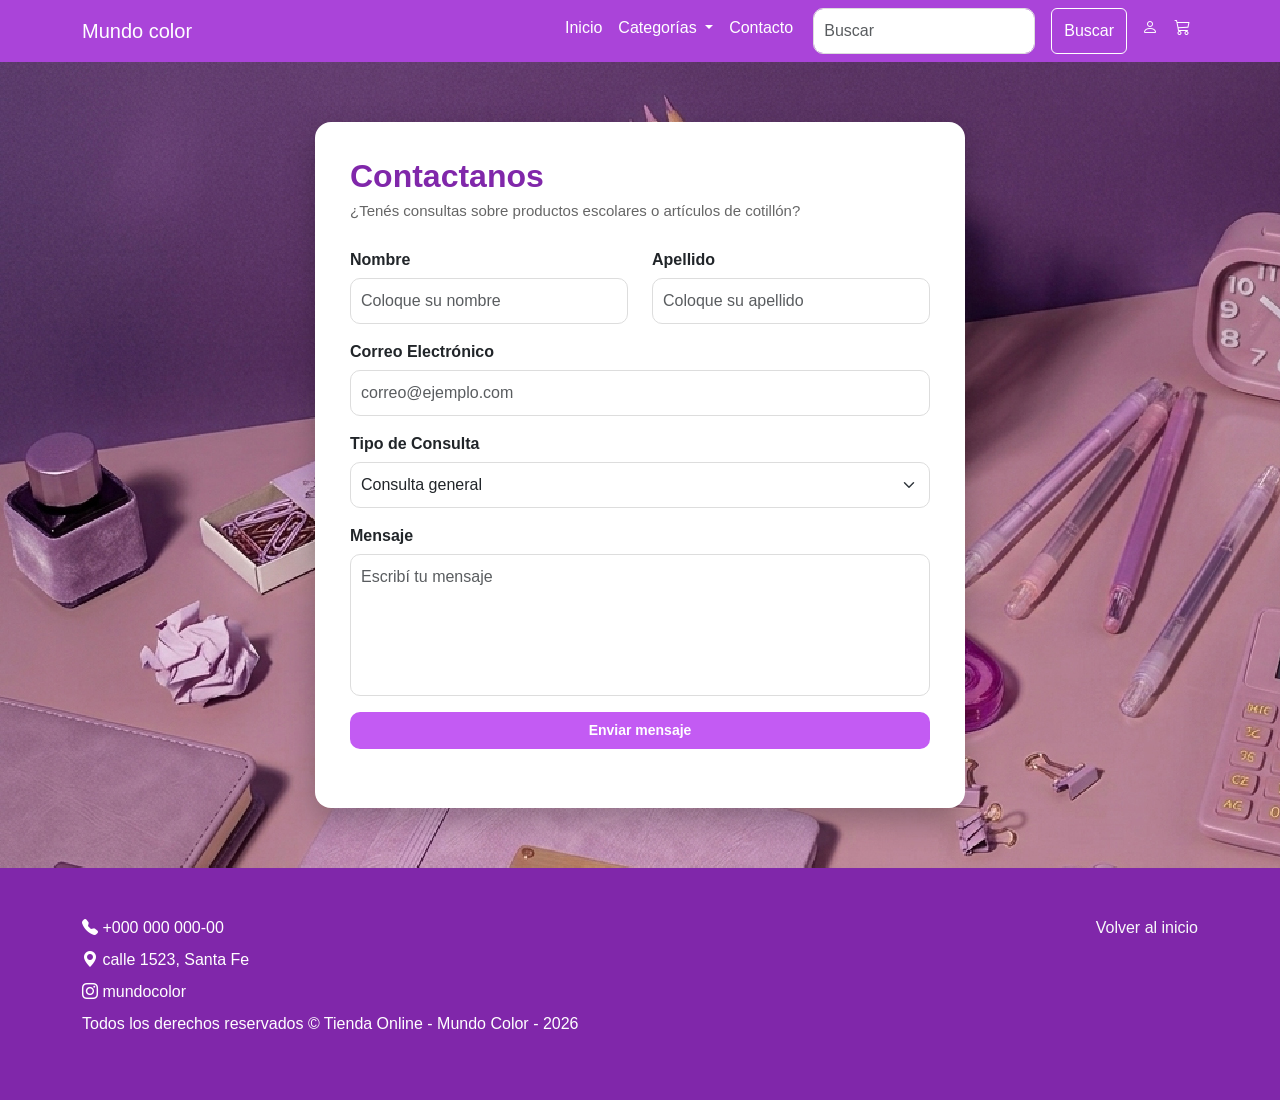
<file: contacto.html>
<!DOCTYPE html>
<html lang="en">
<head>
    <meta charset="UTF-8">
    <meta name="viewport" content="width=device-width, initial-scale=1.0">

    <link rel="stylesheet" href="https://cdn.jsdelivr.net/npm/bootstrap-icons@1.11.3/font/bootstrap-icons.min.css">
      <link href="https://cdn.jsdelivr.net/npm/bootstrap@5.3.3/dist/css/bootstrap.min.css" rel="stylesheet">
     <link rel="stylesheet" href="Style/contacto.css">
     
    <title>Contacto</title>
</head>

    
<body>

   <!-- NAVBAR -->


<nav class="navbar navbar-expand-lg navbar-dark bg-dark" id="navbar">
  <div class="container">
    <a class="navbar-brand" href="#">Mundo color</a>


    <button class="navbar-toggler" type="button" data-bs-toggle="collapse" data-bs-target="#menu">
      <span class="navbar-toggler-icon"></span>
    </button>


    <div class="collapse navbar-collapse" id="menu">
      <ul class="navbar-nav ms-auto">
        <li class="nav-item"><a class="nav-link" href="index.html">Inicio</a></li>
        <!-- dropdown -->
         <li class="nav-item dropdown">
          <a class="nav-link dropdown-toggle" href="#" id="navbarDropdown" role="button" data-bs-toggle="dropdown" aria-expanded="false">
            Categorías
          </a>
          <ul class="dropdown-menu" aria-labelledby="navbarDropdown">
            <li><a class="dropdown-item" href="categoria1.html">Librería</a></li>
            <li><a class="dropdown-item" href="categoria2.html">Artística</a></li>
            <li><a class="dropdown-item" href="categoria3.html">Cotillón</a></li>
          </ul>
        </li>
        <li class="nav-item"><a class="nav-link" href="contacto.html">Contacto</a></li>
      
  <!-- buscador -->
      <form class="d-flex">
        <input class="form-control me-2" type="search" placeholder="Buscar" aria-label="Search">
        <button class="btn btn-outline-success" type="submit">Buscar</button>
      </form>
        
      <li class="nav-item person"><a class="nav-link" href="sesion.html"><i class="bi bi-person"></i></a></li>
      <li class="nav-item"><a class="nav-link" href="carrito.html"><i class="bi bi-cart3"></i></a></li>

      </ul>
   
    </div>
  </div>
</nav>


<div class="contenedor-formulario">

    <div class="formulario">

        <h2 class="titulo">
            Contactanos
        </h2>

        <p class="subtitulo">
            ¿Tenés consultas sobre productos escolares o artículos de cotillón?
        </p>

        <form id="formulario">

           <div class="row">

                <div class="col-md-6 mb-3">
                    <label class="form-label">Nombre</label>
                    <input  id="nombre" type="text" class="form-control" placeholder="Coloque su nombre" required minlength="3" maxlength="45" pattern="[a-zA-ZáéíóúüñÑ\s]*" required>
                </div>

                       <div class="col-md-6 mb-3">
                    <label class="form-label">Apellido</label>
                    <input id="apellido" type="text" class="form-control" required placeholder="Coloque su apellido" minlength="2" maxlength="45" pattern="[a-zA-ZáéíóúüñÑ\s]*">
                </div>

                <div class="mb-3">
                    <label class="form-label">Correo Electrónico</label>
                    <input type="email" id="email" class="form-control" name="email" maxlength="45" pattern="^[a-zA-Z0-9._-]+@[a-zA-Z0-9-]+\.[a-zA-Z]{2,}$" required placeholder="correo@ejemplo.com">
                </div>

            </div>

            <div class="mb-3">
                <label class="form-label">Tipo de Consulta</label>
                <select class="form-select" required>
                    <option>Consulta general</option>
                    <option>Pedido escolar</option>
                    <option>Cotillón para cumpleaños</option>
                    <option>Decoración para eventos</option>
                </select>
            </div>

            <div class="mb-3">
    <label class="form-label">Mensaje</label>
    <textarea class="form-control" rows="5" id="mensaje" placeholder="Escribí tu mensaje"required></textarea>
</div>

            <button type="submit" class="btn btn-enviar w-100">
                Enviar mensaje
            </button>
            <!-- mensaje de exito -->
             <br>
             <br>
            <div id="mensajeExito" class="alert alert-success text-center" role="alert" style="display: none;">
                Mensaje enviado correctamente ✔
            </div>
            
        </form>

    </div>

</div>
<!-- FOOTER -->

<footer class="text-muted py-5 ">
  <div class="container">

    <p class="float-end mb-1">
      <a href="#" class="text-light text-decoration-none">
        Volver al inicio
      </a>
    </p>
<p class="mb-2">
  <i class="bi bi-telephone-fill"></i>
  +000 000 000-00
</p>
    <p class="mb-2">
      <i class="bi bi-geo-alt-fill"></i>
      calle 1523, Santa Fe
    </p>

    <p class="mb-0">
      <i class="bi bi-instagram"></i>
      mundocolor
    </p>
    <p class="mt-2">
      Todos los derechos reservados &copy; Tienda Online - Mundo Color - 2026
    </p>


  </div>
</footer>
<!-- script -->
 <script src="js/contacto.js"></script>
<script src="https://cdn.jsdelivr.net/npm/bootstrap@5.3.3/dist/js/bootstrap.bundle.min.js"></script>

</body>


</html>
</file>
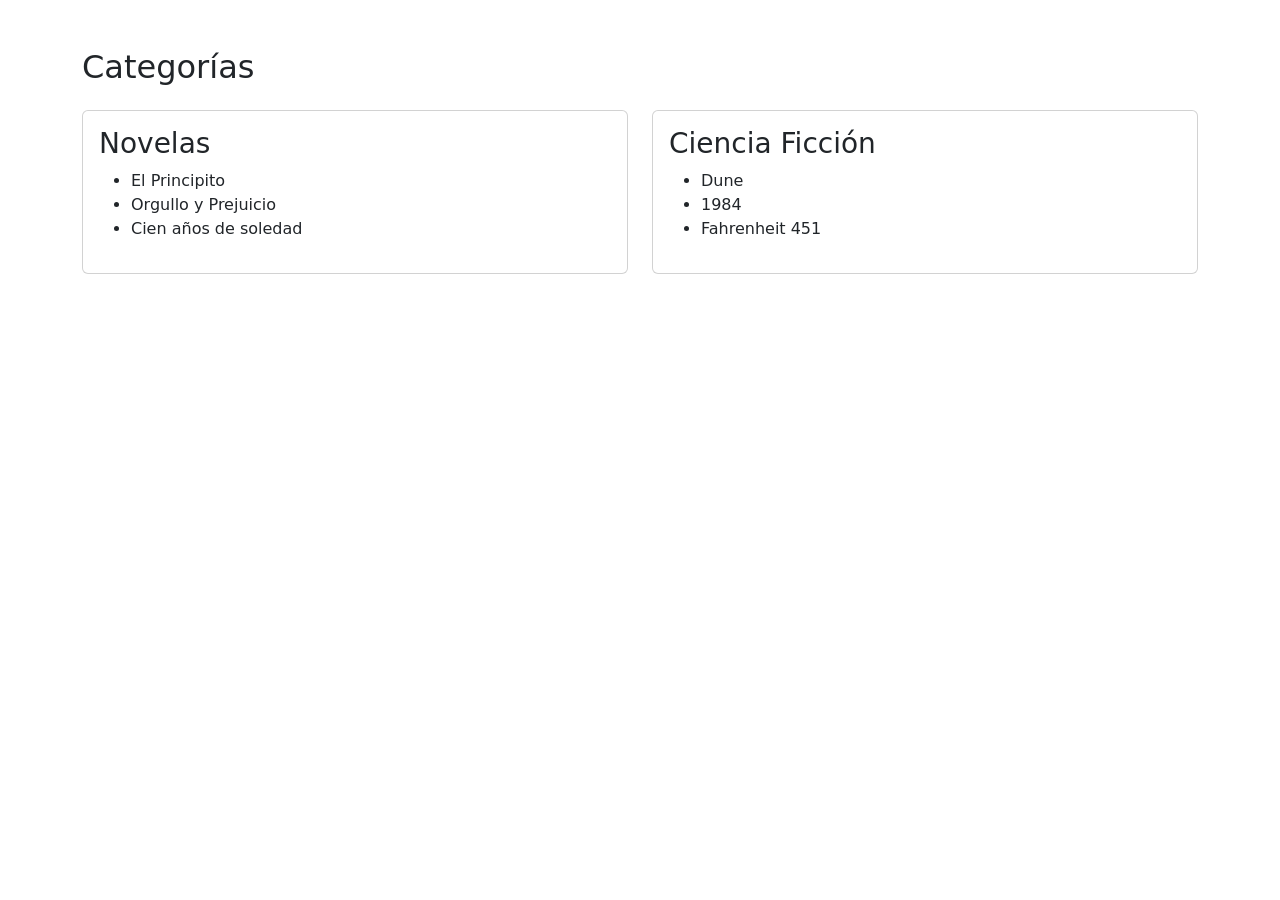
<file: parte-rocio-pagina-principal/categorias.html>
<!DOCTYPE html>
<html lang="es">
<head>
  <meta charset="UTF-8">
  <meta name="viewport" content="width=device-width, initial-scale=1.0">
  <title>Categorías</title>

  <link href="https://cdn.jsdelivr.net/npm/bootstrap@5.3.3/dist/css/bootstrap.min.css" rel="stylesheet">
</head>
<body>

<div class="container mt-5">
  <h2 class="mb-4">Categorías</h2>

  <div class="row g-4">

    <div class="col-md-6">
      <div class="card p-3">
        <h3>Novelas</h3>

        <ul>
          <li>El Principito</li>
          <li>Orgullo y Prejuicio</li>
          <li>Cien años de soledad</li>
        </ul>
      </div>
    </div>

    <div class="col-md-6">
      <div class="card p-3">
        <h3>Ciencia Ficción</h3>

        <ul>
          <li>Dune</li>
          <li>1984</li>
          <li>Fahrenheit 451</li>
        </ul>
      </div>
    </div>

  </div>
</div>

</body>
</html>
</file>
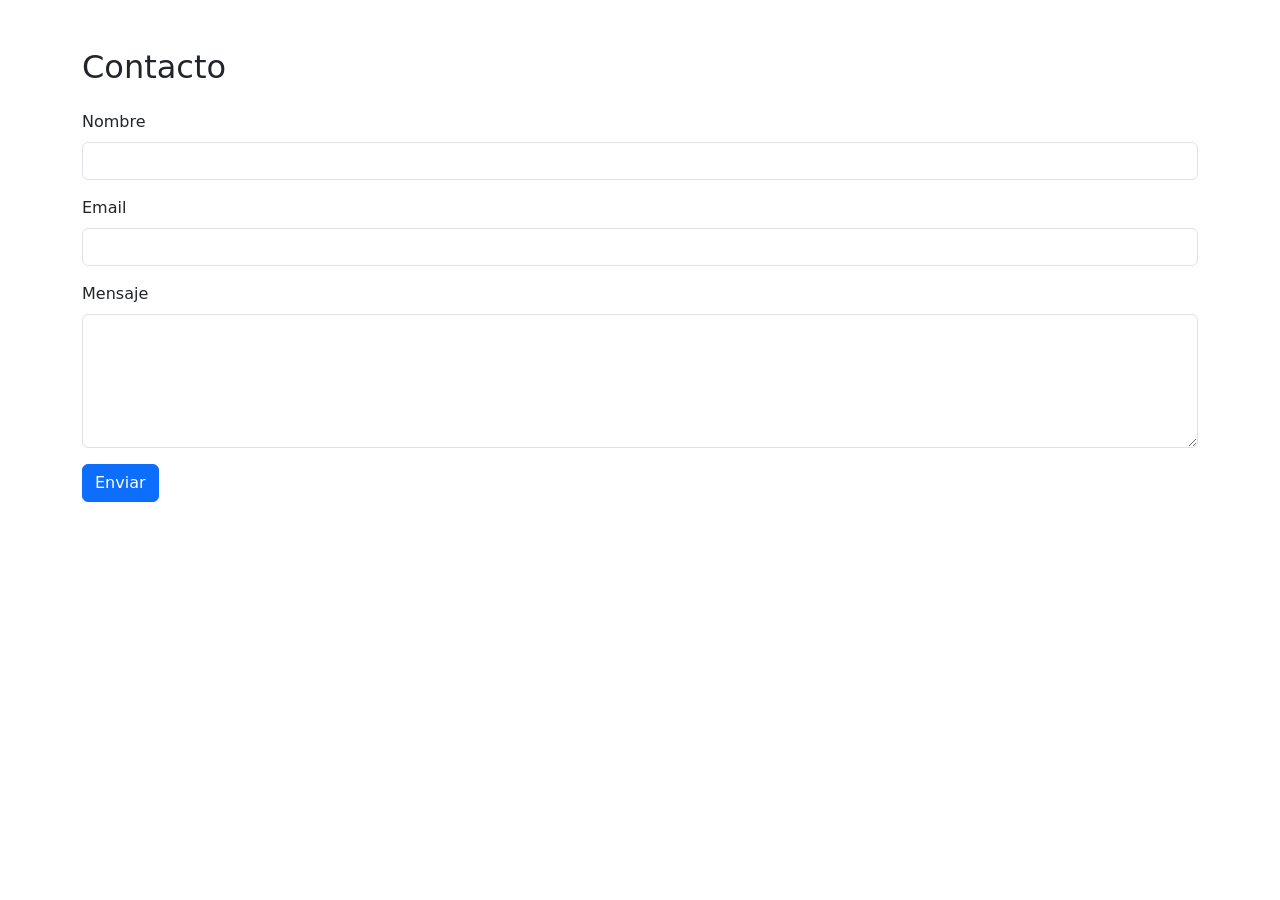
<file: parte-rocio-pagina-principal/contacto.html>
<!DOCTYPE html>
<html lang="es">
<head>
  <meta charset="UTF-8">
  <meta name="viewport" content="width=device-width, initial-scale=1.0">
  <title>Contacto</title>

  <link href="https://cdn.jsdelivr.net/npm/bootstrap@5.3.3/dist/css/bootstrap.min.css" rel="stylesheet">
</head>
<body>

<section class="container mt-5">
  <h2 class="mb-4">Contacto</h2>

  <form>

    <div class="mb-3">
      <label class="form-label">Nombre</label>
      <input type="text" class="form-control" required>
    </div>

    <div class="mb-3">
      <label class="form-label">Email</label>
      <input type="email" class="form-control" required>
    </div>

    <div class="mb-3">
      <label class="form-label">Mensaje</label>
      <textarea class="form-control" rows="5"></textarea>
    </div>

    <button class="btn btn-primary">Enviar</button>

  </form>
</section>

</body>
</html>
</file>
<file: Style/inicio.css>
body {
  font-family: Arial, sans-serif;
}


.carousel img {
  height: 500px;
  object-fit: cover;
}


.card {
  transition: 0.3s;
}


.card:hover {
  transform: scale(1.03);
}

#categorias {
  margin-top: 50px;
  margin-bottom: 60px;
  justify-content: center;
  align-items: center;
}

.card-title {
  font-size: 2rem;
  font-weight: bold;
  color: #ffffff!important;
}

.card img{
    filter: brightness(78%);

              
}

/* NAVBAR */

#navbar {
  
  background-color: #aa44d9 !important;

  
}
#navbar .nav-link {
  color: #ffffff !important;
}

#navbar .nav-link:hover {
  color: #5f1d67 !important;
}
/* ajustar solo el form dentro del navbar */
nav#navbar .d-flex { margin-left: 0.75rem; gap: .5rem; }

nav#navbar button.btn-outline-success {
  background-color: transparent !important;
  color: #ffffff !important;
  border-color: #ffffff !important;
}

nav#navbar button.btn-outline-success:hover {
  background-color: #ffffff !important;
  color:#aa44d9  !important;
  border-color: #ffffff !important;
}
.dropdown-menu {
  background-color: #6e2690 !important;
 
}
.dropdown-item {
  color: #ffffff !important;
}
.dropdown-item:hover {
  background-color: #8027aa !important;
  color: #ffffff !important;
}
/* Focus moderno */
.form-control:focus,
.form-select:focus{
    border-color: #8027aa;
    box-shadow: 0 0 0 3px rgba(128,0,0,0.15);
}
/* ICONOS */
.person {
  padding-left: 7px;
}


/* carrusel de productos */
.carousel-card {
    padding: 1em;
    overflow-x: hidden;
    scroll-behavior: smooth;
}

.image-wrapper {
max-width: 100%;
height: 65vw;
display: flex;
justify-content: center;
align-items: flex-start;
}

.img-carousel {
max-width: 100%;
max-height: 100%;
   object-fit: cover;
}
@media screen and (min-width: 576px) {
  .carousel-card {
    display: flex;
  }
  .carousel-card-item {
    display: block;
    margin-right: 0;
    flex: 0 0 calc(100%/3);
  }
  .image-wrapper {

height: 23vw;
}
}
.carousel-card{
    padding: 1em;
}
.card{
    margin: 0 .5em;
    
}


.carousel-control-prev,
.carousel-control-next {
    background-color: #aa44d9  !important;
    width: 6vh;
    height: 6vh;
    border-radius: 50%;
    top: 50%;
    transform: translateY(-50%);
}
/* BOTONES */
.btn-primary {
  background-color: #aa44d9  !important;
  color: #ffffff !important;
  border-color: #aa44d9  !important;
}
.btn-outline-secondary {
  background-color: transparent !important;
  color: #aa44d9  !important;
  border-color: #aa44d9  !important;
}
.btn-outline-secondary:hover {
  background-color: #512266  !important;
  color: #ffffff !important;
  border-color: #512266 !important;
}
.card-container {
background-color: #f6e3ff;
padding-bottom: 30px;
}

.title-destacados {
 padding-top: 40px;
  color: #8027aa;
  font-weight: bold;
}

.title-categorias {
  padding-top: 20px;
  color: #8027aa;
  font-weight: bold;
}

footer {
  background-color: #8027aa;

}

footer p {

  color: #ffffff !important;
}
</file>
<file: Style/categoria1.css>
body {
  background-color: #f7f7f7 !important;
}
 .container-cards {
  background-color:#f7f7f7!important;
} 
/* NAVBAR */

#navbar {
  
  background-color: #aa44d9 !important;

  
}
#navbar .nav-link {
  color: #ffffff !important;
}

#navbar .nav-link:hover {
  color: #5f1d67 !important;
}
/* ajustar solo el form dentro del navbar */
nav#navbar .d-flex { margin-left: 0.75rem; gap: .5rem; }

nav#navbar button.btn-outline-success {
  background-color: transparent !important;
  color: #ffffff !important;
  border-color: #ffffff !important;
}

nav#navbar button.btn-outline-success:hover {
  background-color: #ffffff !important;
  color:#aa44d9  !important;
  border-color: #ffffff !important;
}
.dropdown-menu {
  background-color: #6e2690 !important;
 
}
.dropdown-item {
  color: #ffffff !important;
}
.dropdown-item:hover {
  background-color: #8027aa !important;
  color: #ffffff !important;
}
/* Focus moderno */
.form-control:focus,
.form-select:focus{
    border-color: #8027aa;
    box-shadow: 0 0 0 3px rgba(128,0,0,0.15);
}
/* ICONOS */
.person {
  padding-left: 7px;
}
/* BANNER */

#banner-categoria {
    position: relative;
    overflow: hidden;
    background-color: #000;
    background-size: cover;
    background-position: center;
}
.titulo-categoria {
    position: relative;
    z-index: 1;
    text-align: center !important;
    color: white;
    padding: 30px;
}

#banner-categoria::before {
    content: "";
    position: absolute;
    inset: 0;
    background-image: url("../Imagenes/banners/carrousel.png");
    background-size: cover;
    background-position: center;
    filter: brightness(78%);
    z-index: 0;
}

#banner-categoria > .col-md-6 {
    position: relative;
    z-index: 1;
}
/* 
CARD BODY */
.img-modal {
  display: block;
  margin: 0 auto;
  max-width: 80%;
  width: auto;
  height: auto;
}

/* Centrar imágenes dentro de modales y mantener responsivo */
.modal-body img {
  display: block;
  margin: 0 auto;
  max-width: 80%;
  height: auto;
}

/* footer */
footer {
  background-color: #aa44d9 ;
  box-shadow: #000000 0px 1px 5px;

}

footer p {

  color: #ffffff !important;
}

/* BOTON */
.btn-carrito {
  background-color: #aa44d9  !important;
  color: #ffffff !important;
  border-color: #aa44d9  !important;

}

.btn-outline-secondary {
  background-color: transparent !important;
  color: #aa44d9  !important;
  border-color: #aa44d9  !important;
}
.btn-outline-secondary:hover {
  background-color: #512266  !important;
  color: #ffffff !important;
  border-color: #512266 !important;
}

.btn-secondary {
  background-color: #aa44d9  !important;
  color: #ffffff !important;
  border-color: #aa44d9  !important;
}
</file>
<file: Style/categoria2.css>
#banner-categoria {
    position: relative;
    overflow: hidden;
    background-color: #000;
    background-size: cover;
    background-position: center;
}
.titulo-categoria {
    position: relative;
    z-index: 1;
    text-align: center !important;
    color: white;
    padding: 30px;
}

#banner-categoria::before {
    content: "";
    position: absolute;
    inset: 0;
    background-image: url("../Imagenes/banners/descarga.png");
    background-size: cover;
    background-position: center;
    filter: brightness(78%);
    z-index: 0;
}


#banner-categoria > .col-md-6 {
    position: relative;
    z-index: 1;
}

/* NAVBAR */

#navbar {
  
  background-color: #aa44d9 !important;

  
}
#navbar .nav-link {
  color: #ffffff !important;
}

#navbar .nav-link:hover {
  color: #5f1d67 !important;
}
/* ajustar solo el form dentro del navbar */
nav#navbar .d-flex { margin-left: 0.75rem; gap: .5rem; }

nav#navbar button.btn-outline-success {
  background-color: transparent !important;
  color: #ffffff !important;
  border-color: #ffffff !important;
}

nav#navbar button.btn-outline-success:hover {
  background-color: #ffffff !important;
  color:#aa44d9  !important;
  border-color: #ffffff !important;
}
.dropdown-menu {
  background-color: #6e2690 !important;
 
}
.dropdown-item {
  color: #ffffff !important;
}
.dropdown-item:hover {
  background-color: #8027aa !important;
  color: #ffffff !important;
}
/* Focus moderno */
.form-control:focus,
.form-select:focus{
    border-color: #8027aa;
    box-shadow: 0 0 0 3px rgba(128,0,0,0.15);
}

/* BOTON */
.btn-carrito {
  background-color: #aa44d9  !important;
  color: #ffffff !important;
  border-color: #aa44d9  !important;

}

.btn-outline-secondary {
  background-color: transparent !important;
  color: #aa44d9  !important;
  border-color: #aa44d9  !important;

}
.btn-outline-secondary:hover {
  background-color: #512266  !important;
  color: #ffffff !important;
  border-color: #512266 !important;
}

.btn-secondary {
  background-color: #aa44d9  !important;
  color: #ffffff !important;
  border-color: #aa44d9  !important;
}



/* ICONOS */
.person {
  padding-left: 7px;
}
/* footer */
footer {

  background-color: #8027aa;


}

footer p {

  color: #ffffff !important;
}
</file>
<file: Style/contacto.css>
body{
    margin: 0;
    min-height: 100vh;
    background-image: url("../Imagenes/banners/fondo-contacto.jpg") !important;
    background-size: cover;
    background: linear-gradient(135deg, #802c7d, #fee2e2);
    font-family: Arial, Helvetica, sans-serif;
    
}

/* NAVBAR */

#navbar {
  
  background-color: #aa44d9 !important;

  
}
#navbar .nav-link {
  color: #ffffff !important;
}

#navbar .nav-link:hover {
  color: #5f1d67 !important;
}
/* ajustar solo el form dentro del navbar */
nav#navbar .d-flex { margin-left: 0.75rem; gap: .5rem; }

nav#navbar button.btn-outline-success {
  background-color: transparent !important;
  color: #ffffff !important;
  border-color: #ffffff !important;
}

nav#navbar button.btn-outline-success:hover {
  background-color: #ffffff !important;
  color:#aa44d9  !important;
  border-color: #ffffff !important;
}
.dropdown-menu {
  background-color: #6e2690 !important;
 
}
.dropdown-item {
  color: #ffffff !important;
}
.dropdown-item:hover {
  background-color: #8027aa !important;
  color: #ffffff !important;
}
/* Focus moderno */
.form-control:focus,
.form-select:focus{
    border-color: #8027aa;
    box-shadow: 0 0 0 3px rgba(128,0,0,0.15);
}
/* ICONOS */
.person {
  padding-left: 7px;
}
/* Contenedor */
.contenedor-formulario{
    width: 100%;
    padding: 60px;
}

/* Card del formulario */
.formulario{
    max-width: 650px;
    margin: auto;
    background: white;
    padding: 35px;

    border-radius: 16px;
    box-shadow: 0 12px 30px rgba(0,0,0,0.25);

    text-align: left;
}

/* Título */
.titulo{
    font-size: 32px;
    font-weight: 700;
    color: #8027aa;
    margin-bottom: 5px;
}

/* Subtítulo */
.subtitulo{
    color: #666;
    margin-bottom: 25px;
    font-size: 15px;
}

/* Labels */
.form-label{
    font-weight: 600;
    margin-bottom: 5px;
}

/* Inputs estilo moderno */
.form-control,
.form-select{
    border-radius: 10px;
    border: 1.5px solid #ddd;
    padding: 10px;
    transition: 0.3s;
}

/* Focus moderno */
.form-control:focus,
.form-select:focus{
    border-color: #8027aa;
    box-shadow: 0 0 0 3px rgba(128,0,0,0.15);
}

/* Botón estilo ecommerce */
.btn-enviar{
    background: #c35bf3;
    color: white;
    
    border-radius: 10px;
    font-weight: bold;
    border: none;
    transition: 0.3s;
    padding: 8px 16px;   /* antes era más grande */
    font-size: 14px;     /* texto más chico */
    width: auto;         /* evita que ocupe todo el ancho */
    display: inline-block;
    
}
.form-label{
    display: block;
    margin-bottom: 6px;
    font-weight: 600;
}
textarea.form-control{
    resize: none;
}
.btn-enviar:hover{
    background: #8027aa;
    transform: translateY(-2px);
}

/* footer */
footer {
  background-color: #8027aa;

}

footer p {

  color: #ffffff !important;
}
</file>
